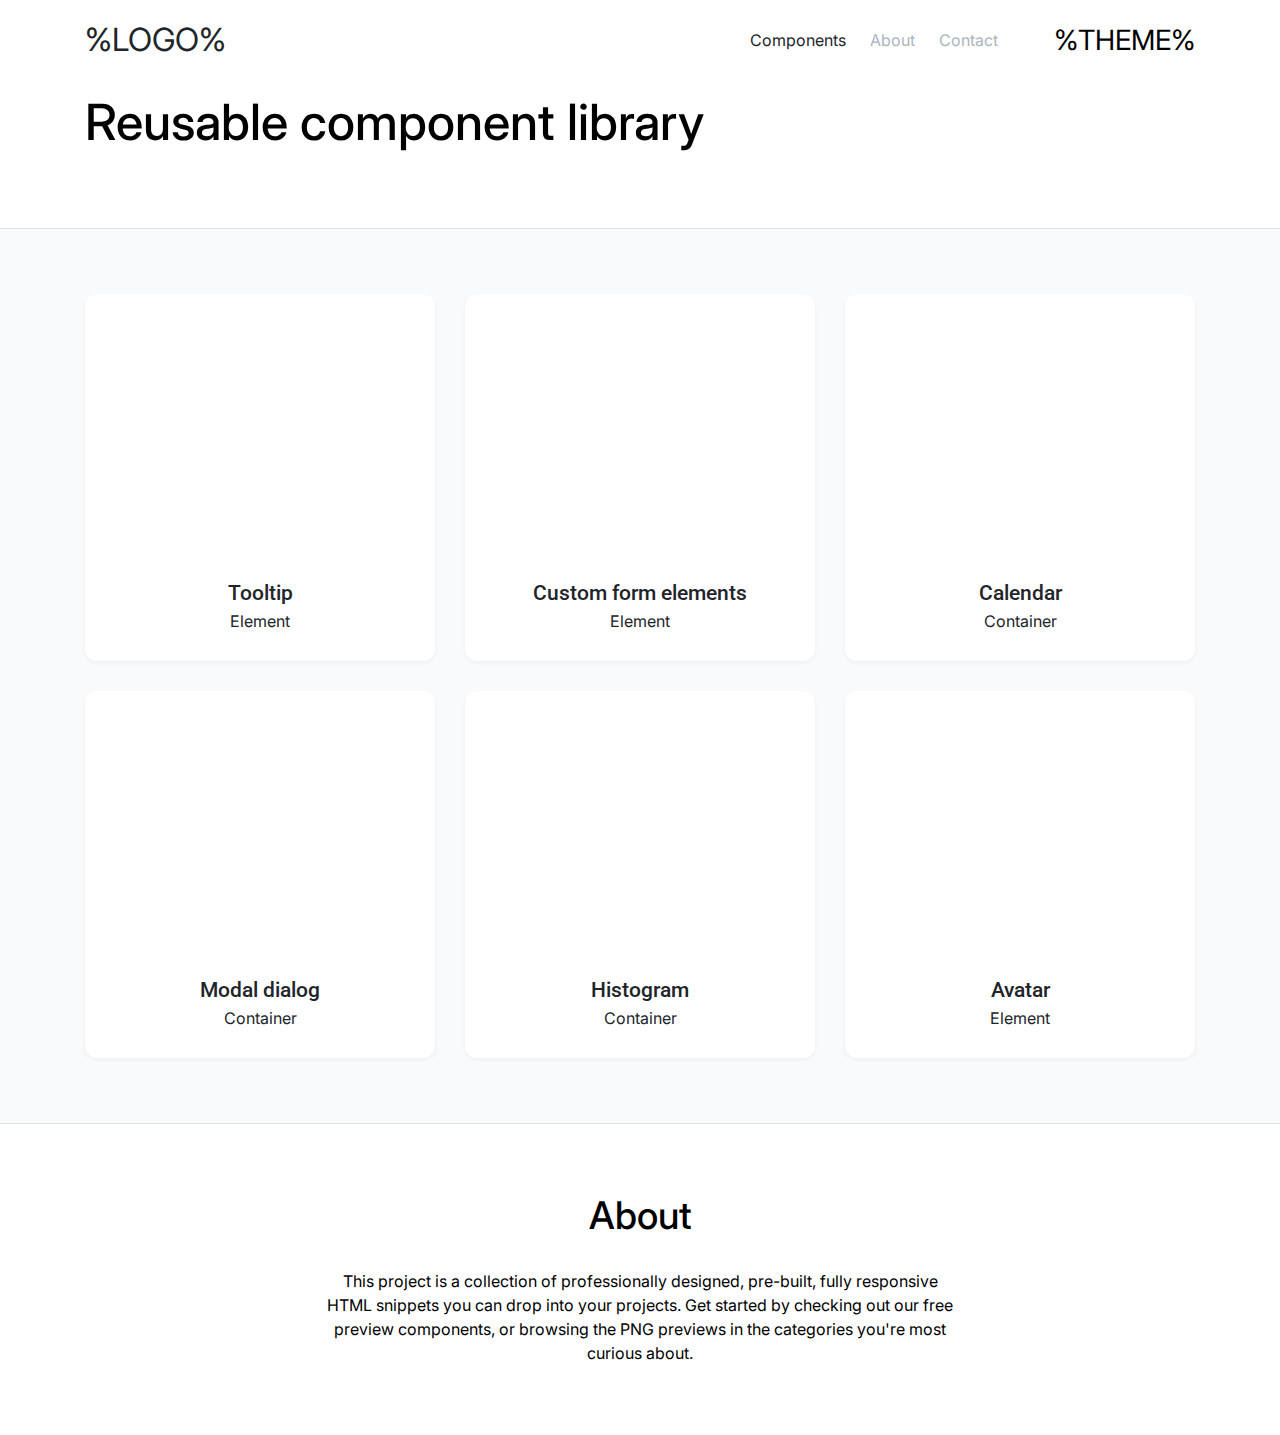
<file: index.html>
<!DOCTYPE html>
<html lang="ru">

<head>
	<meta charset="UTF-8">
	<meta name="viewport" content="width=device-width, initial-scale=1.0">
	<title>Home page</title>
	<link rel="stylesheet" href="./assets/css/main.css">
</head>

<body>
	<div class="page page_home">
		<header class="header">
			<div class="container">
				<div class="header__wrapper">
					<a href="/" class="header__logo">%LOGO%</a>

					<div class="menu header__controls">
						<nav class="header__navbar">
							<a href="#" class="header__link header__link_active">Components</a>
							<a href="#" class="header__link">About</a>
							<a href="#" class="header__link">Contact</a>
						</nav>

						<div class="header__theme-switch">%THEME%</div>
					</div>
				</div>

				<h1 class="header__heading">Reusable component library</h1>
			</div>
		</header>

		<main class="main page__cards">
			<div class="container">
				<div class="main__grid">
					<a class="card" href="#">
						<div class="card__content"></div>
						<div class="card__footer">
							<h3 class="card__title">Tooltip</h3>
							<span class="card__subtitle">Element</span>
						</div>
					</a>

					<a class="card" href="#">
						<div class="card__content"></div>
						<div class="card__footer">
							<h3 class="card__title">Custom form elements</h3>
							<span class="card__subtitle">Element</span>
						</div>
					</a>

					<a class="card" href="#">
						<div class="card__content"></div>
						<div class="card__footer">
							<h3 class="card__title">Calendar</h3>
							<span class="card__subtitle">Container</span>
						</div>
					</a>

					<a class="card" href="#">
						<div class="card__content"></div>
						<div class="card__footer">
							<h3 class="card__title">Modal dialog</h3>
							<span class="card__subtitle">Container</span>
						</div>
					</a>

					<a class="card" href="#">
						<div class="card__content"></div>
						<div class="card__footer">
							<h3 class="card__title">Histogram</h3>
							<span class="card__subtitle">Container</span>
						</div>
					</a>

					<a class="card" href="#">
						<div class="card__content"></div>
						<div class="card__footer">
							<h3 class="card__title">Avatar</h3>
							<span class="card__subtitle">Element</span>
						</div>
					</a>
				</div>
			</div>
		</main>

		<footer class="footer">
			<div class="container">
				<h2 class="footer__heading">About</h2>

				<p class="footer__description">This project is a collection of professionally designed, pre-built, fully
					responsive HTML snippets you can drop into your projects. Get started by checking out our free
					preview components, or browsing the PNG previews in the categories you're most curious about.
				</p>
			</div>
		</footer>
	</div>
</body>

</html>
</file>
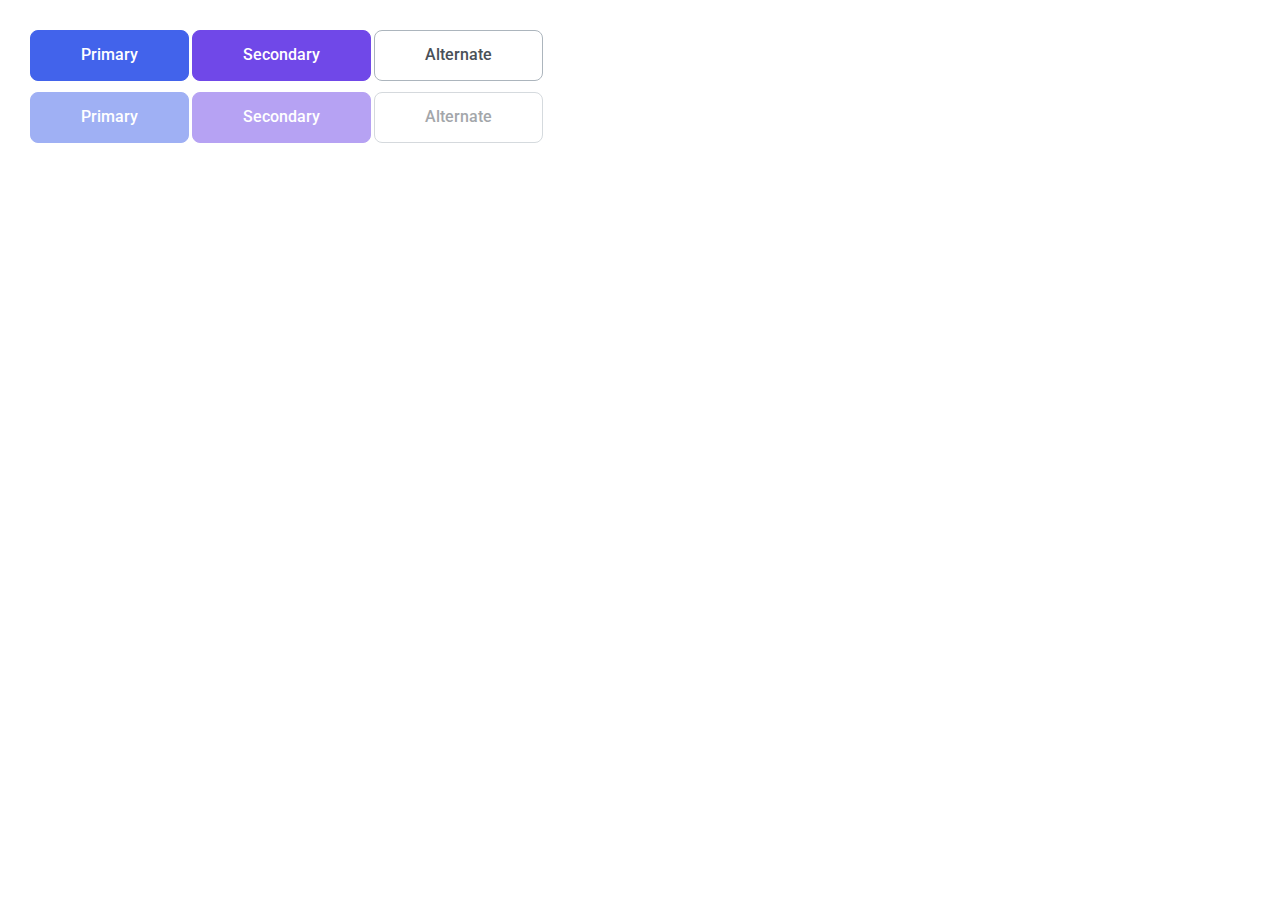
<file: 03-lection1/01-button/index.html>
<!DOCTYPE html>
<!-- Страница с кнопкой -->
<html lang="en">

<head>
    <link rel="stylesheet" href="../../assets/css/main.css">
    <link rel="stylesheet" href="./button.css">

    <style>
        body {
            padding: 30px;
        }
    </style>
</head>

<body>
    <div>
        <button class="button button_primary">Primary</button>
        <button class="button button_secondary">Secondary</button>
        <button class="button button_alternate">Alternate</button>
    </div>

    <br>

    <div>
        <button class="button button_primary" disabled>Primary</button>
        <button class="button button_secondary" disabled>Secondary</button>
        <button class="button button_alternate" disabled>Alternate</button>
    </div>
</body>

</html>
</file>
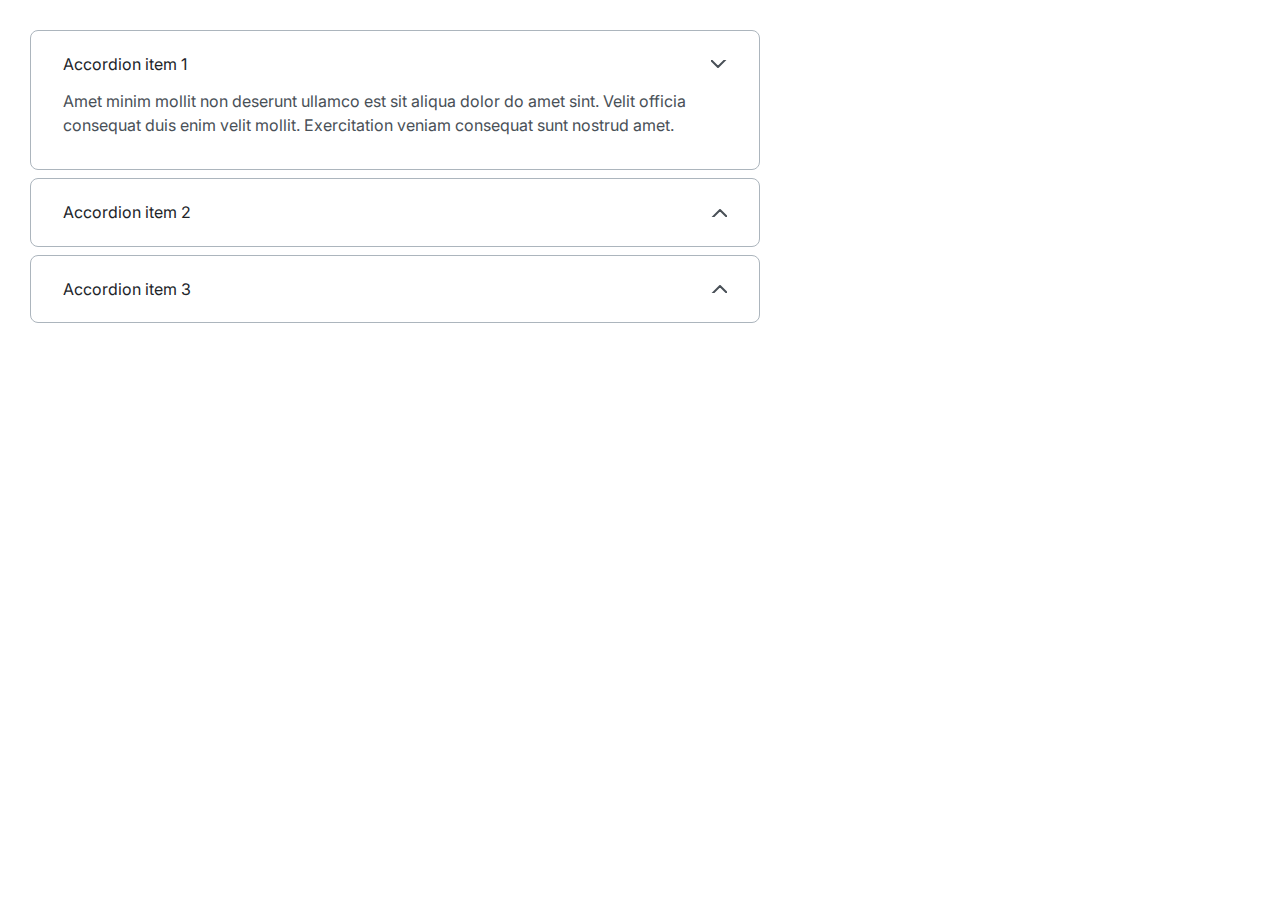
<file: 03-lection1/02-accordion/index.html>
<!DOCTYPE html>
<!-- Страница с аккордеоном -->
<html lang="en">

<head>
    <link rel="stylesheet" href="../../assets/css/main.css">
    <link rel="stylesheet" href="./accordion.css">

    <style>
        body {
            padding: 30px;
        }

        .wrapper {
            max-width: 730px;
        }
    </style>
</head>

<body>
    <div class="wrapper">
        <div class="accordion">
            <details class="accordion__item" open>
                <summary class="accordion__summary">
                    Accordion item 1
                </summary>

                <div class="accordion__content">
                    <span>
                        Amet minim mollit non deserunt ullamco est sit aliqua dolor do amet sint. Velit officia
                        consequat duis enim velit mollit. Exercitation veniam consequat sunt nostrud amet.
                    </span>
                </div>
            </details>

            <details class="accordion__item">
                <summary class="accordion__summary">
                    Accordion item 2
                </summary>

                <div class="accordion__content">
                    <span>
                        Eos dignissimos aliquid repellendus quam commodi aperiam ipsa, ex rerum beatae tenetur nam
                        consequatur dolor corrupti explicabo corporis sequi. Laudantium, velit unde.
                    </span>
                </div>
            </details>

            <details class="accordion__item">
                <summary class="accordion__summary">
                    Accordion item 3
                </summary>

                <div class="accordion__content">
                    <span>
                        Aliquam ad pariatur reprehenderit magni dolore consequatur quasi
                        consectetur nisi laborum velit. Voluptates quod harum incidunt eligendi
                        at quos dolorum, nihil nam.
                    </span>
                </div>
            </details>
        </div>
    </div>
</body>

</html>
</file>
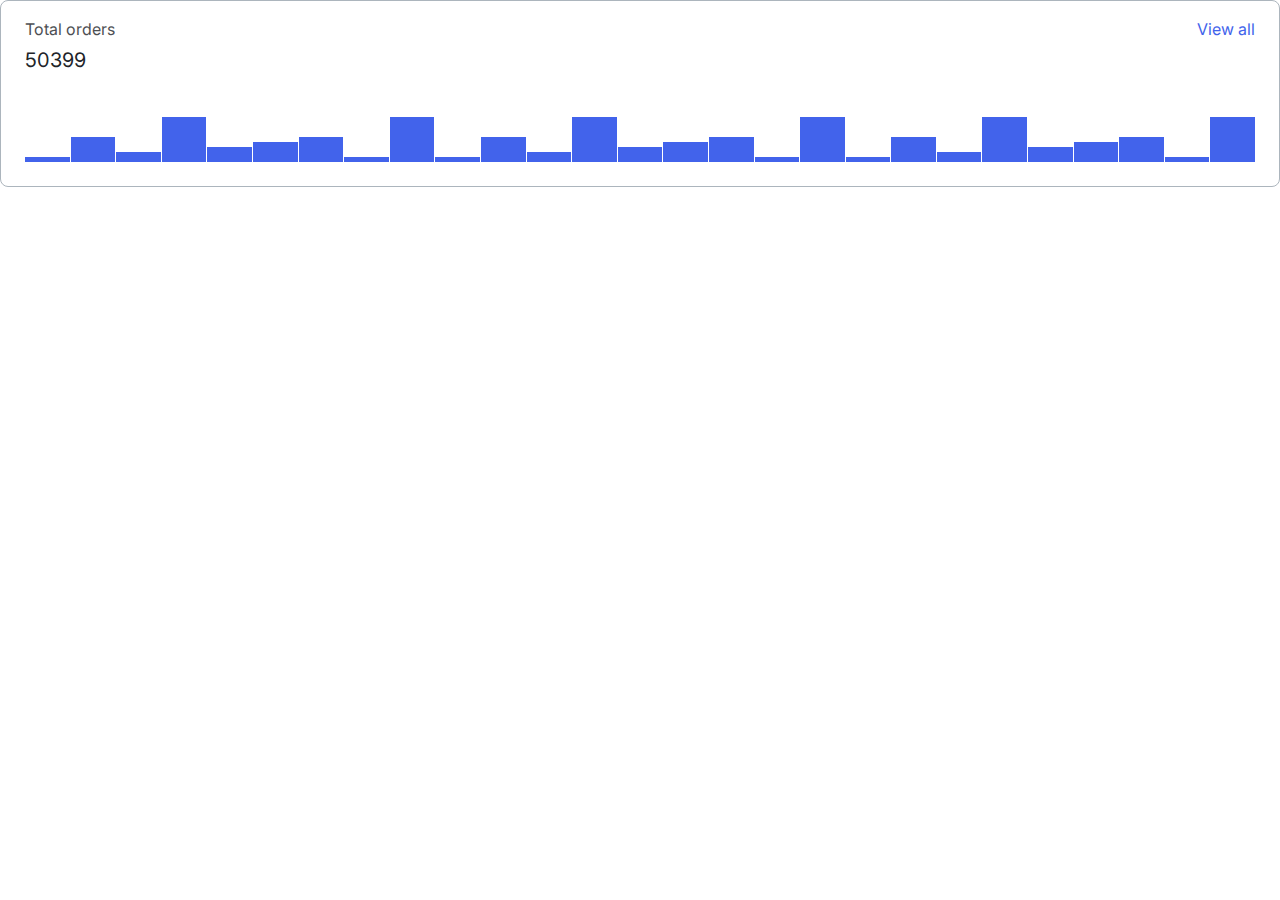
<file: 04-lection2/01-histogram/index.html>
<!DOCTYPE html>
<!-- Страница с гистограммой -->
<html lang="ru">
    <head>
        <link rel="stylesheet" href="../../assets/css/main.css">
        <link rel="stylesheet" href="./histogram.css">
    </head>
    <body>
        <div class="histogram">
            <div class="histogram__header">
                <p class="histogram__title">Total orders</p>
                <a href="#" class="histogram__link">View all</a>
            </div>
            <span class="histogram__total">50399</span>
            <div class="histogram__bars">
                <div class="histogram__bar" style="height: 10%"></div>
                <div class="histogram__bar" style="height: 50%"></div>
                <div class="histogram__bar" style="height: 20%"></div>
                <div class="histogram__bar" style="height: 90%"></div>
                <div class="histogram__bar" style="height: 30%"></div>
                <div class="histogram__bar" style="height: 40%"></div>
                <div class="histogram__bar" style="height: 50%"></div>
                <div class="histogram__bar" style="height: 10%"></div>
                <div class="histogram__bar" style="height: 90%"></div>
                <div class="histogram__bar" style="height: 10%"></div>
                <div class="histogram__bar" style="height: 50%"></div>
                <div class="histogram__bar" style="height: 20%"></div>
                <div class="histogram__bar" style="height: 90%"></div>
                <div class="histogram__bar" style="height: 30%"></div>
                <div class="histogram__bar" style="height: 40%"></div>
                <div class="histogram__bar" style="height: 50%"></div>
                <div class="histogram__bar" style="height: 10%"></div>
                <div class="histogram__bar" style="height: 90%"></div>
                <div class="histogram__bar" style="height: 10%"></div>
                <div class="histogram__bar" style="height: 50%"></div>
                <div class="histogram__bar" style="height: 20%"></div>
                <div class="histogram__bar" style="height: 90%"></div>
                <div class="histogram__bar" style="height: 30%"></div>
                <div class="histogram__bar" style="height: 40%"></div>
                <div class="histogram__bar" style="height: 50%"></div>
                <div class="histogram__bar" style="height: 10%"></div>
                <div class="histogram__bar" style="height: 90%"></div>
            </div>
        </div>
    </body>
</html>
</file>
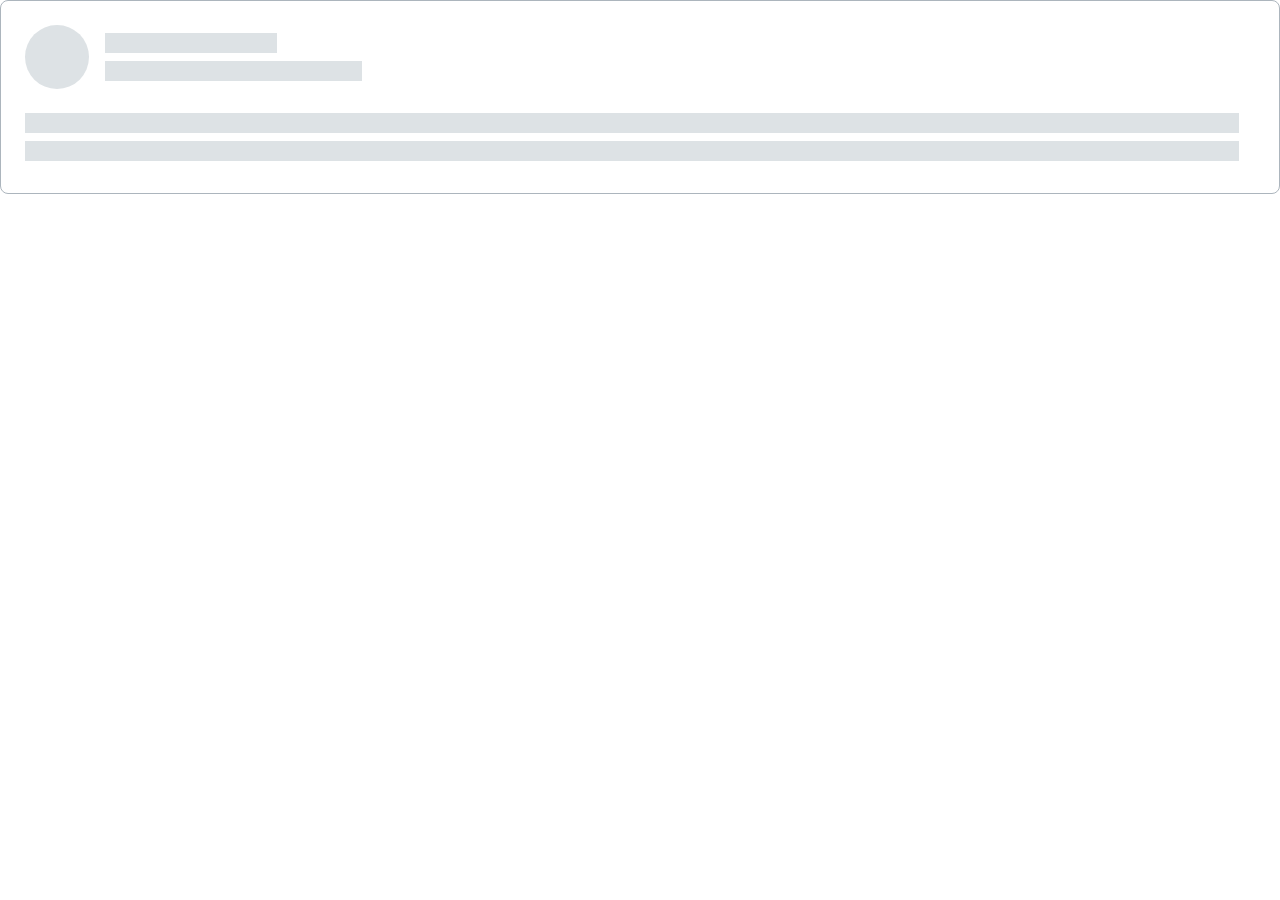
<file: 04-lection2/02-skeleton/index.html>
<!DOCTYPE html>
<!-- Страница со скелетоном -->
<html lang="ru">
    <head>
        <link rel="stylesheet" href="../../assets/css/main.css">
        <link rel="stylesheet" href="./skeleton.css">
    </head>
    <body>
        <div class="skeleton">
            <div class="skeleton__header">
                <div class="skeleton__circle"></div>
                <div class="skeleton__title">
                    <div class="skeleton__line skeleton__line_name"></div>
                    <div class="skeleton__line skeleton__line_date"></div>
                </div>
            </div>
            <div class="skeleton__body">
                <div class="skeleton__line"></div>
                <div class="skeleton__line"></div>
            </div>
        </div>
    </body>
</html>
</file>
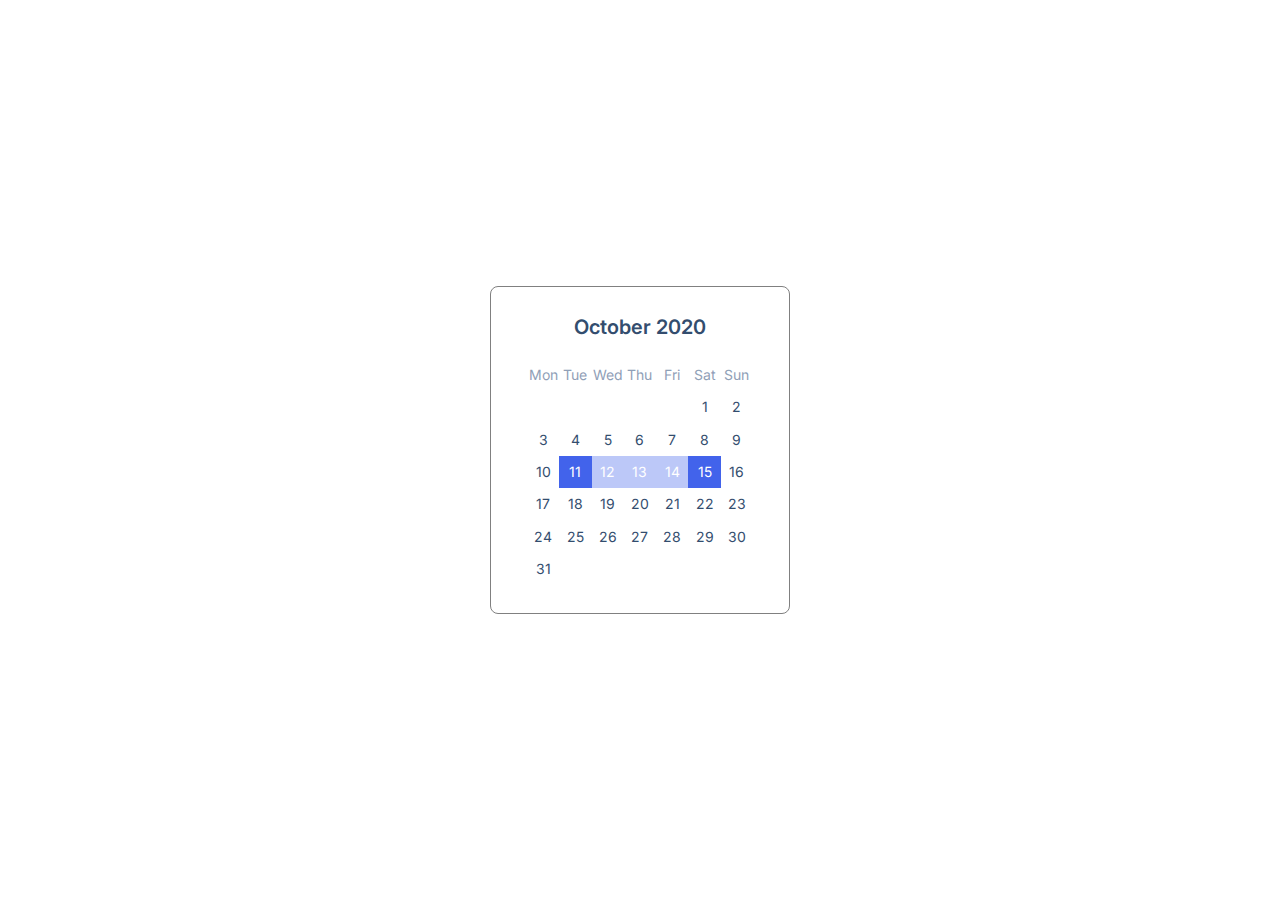
<file: 05-lection3/03-calendar/index.html>
<!DOCTYPE html>
<html lang="en">
<head>
    <meta charset="UTF-8">
    <title>Calendar</title>
    <link rel="stylesheet" href="../../assets/css/main.css">
    <link rel="stylesheet" href="./calendar.css">
    <link rel="stylesheet" href="./index.css">
</head>
<body>
    <div class="calendar">
        <div class="calendar__title">October 2020</div>
        <div class="calendar__wrapper">
            <div class="calendar__inner">
                <span class="calendar__item calendar__item_day">Mon</span>
                <span class="calendar__item calendar__item_day">Tue</span>
                <span class="calendar__item calendar__item_day">Wed</span>
                <span class="calendar__item calendar__item_day">Thu</span>
                <span class="calendar__item calendar__item_day">Fri</span>
                <span class="calendar__item calendar__item_day">Sat</span>
                <span class="calendar__item calendar__item_day">Sun</span>
                <span class="calendar__item"></span>
                <span class="calendar__item"></span>
                <span class="calendar__item"></span>
                <span class="calendar__item"></span>
                <span class="calendar__item"></span>
                <span class="calendar__item">1</span>
                <span class="calendar__item">2</span>
                <span class="calendar__item">3</span>
                <span class="calendar__item">4</span>
                <span class="calendar__item">5</span>
                <span class="calendar__item">6</span>
                <span class="calendar__item">7</span>
                <span class="calendar__item">8</span>
                <span class="calendar__item">9</span>
                <span class="calendar__item">10</span>
                <span class="calendar__item calendar__item_active">11</span>
                <span class="calendar__item calendar__item_between-active">12</span>
                <span class="calendar__item calendar__item_between-active">13</span>
                <span class="calendar__item calendar__item_between-active">14</span>
                <span class="calendar__item calendar__item_active">15</span>
                <span class="calendar__item">16</span>
                <span class="calendar__item">17</span>
                <span class="calendar__item">18</span>
                <span class="calendar__item">19</span>
                <span class="calendar__item">20</span>
                <span class="calendar__item">21</span>
                <span class="calendar__item">22</span>
                <span class="calendar__item">23</span>
                <span class="calendar__item">24</span>
                <span class="calendar__item">25</span>
                <span class="calendar__item">26</span>
                <span class="calendar__item">27</span>
                <span class="calendar__item">28</span>
                <span class="calendar__item">29</span>
                <span class="calendar__item">30</span>
                <span class="calendar__item">31</span>
            </div>
        </div>
    </div>
</body>
</html>
</file>
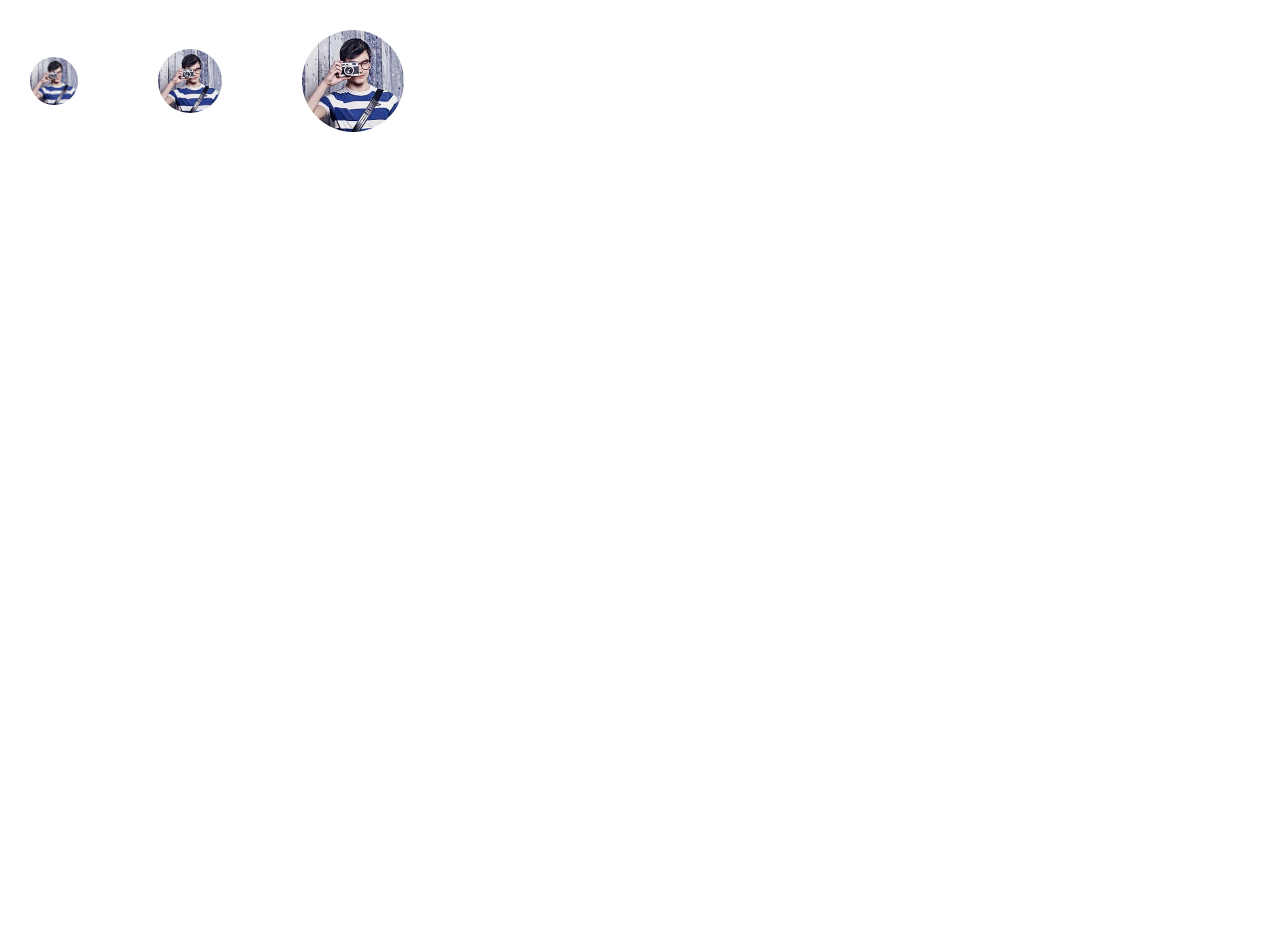
<file: 06-lection4/01-avatar/index.html>
<!DOCTYPE html>
<!-- Страница с аватаром -->
<html lang="en">

<head>
	<link rel="stylesheet" href="../../assets/css/main.css">
	<link rel="stylesheet" href="./avatar.css">

	<style>
		body {
			margin: 30px;
		}

		.wrapper {
			display: flex;
			align-items: center;
			gap: 40px;
		}
	</style>
</head>

<body>
	<div class="wrapper">
		<div class="avatar avatar_sm">
			<img class="avatar__image" src="./public/avatar-200.jpg" alt="User avatar">
		</div>

		<br>

		<div class="avatar avatar_md">
			<img class="avatar__image" src="./public/avatar-200.jpg" alt="User avatar">
		</div>

		<br>

		<div class="avatar avatar_lg">
			<img class="avatar__image" src="./public/avatar-200.jpg" alt="User avatar">
		</div>
	</div>
</body>

</html>
</file>
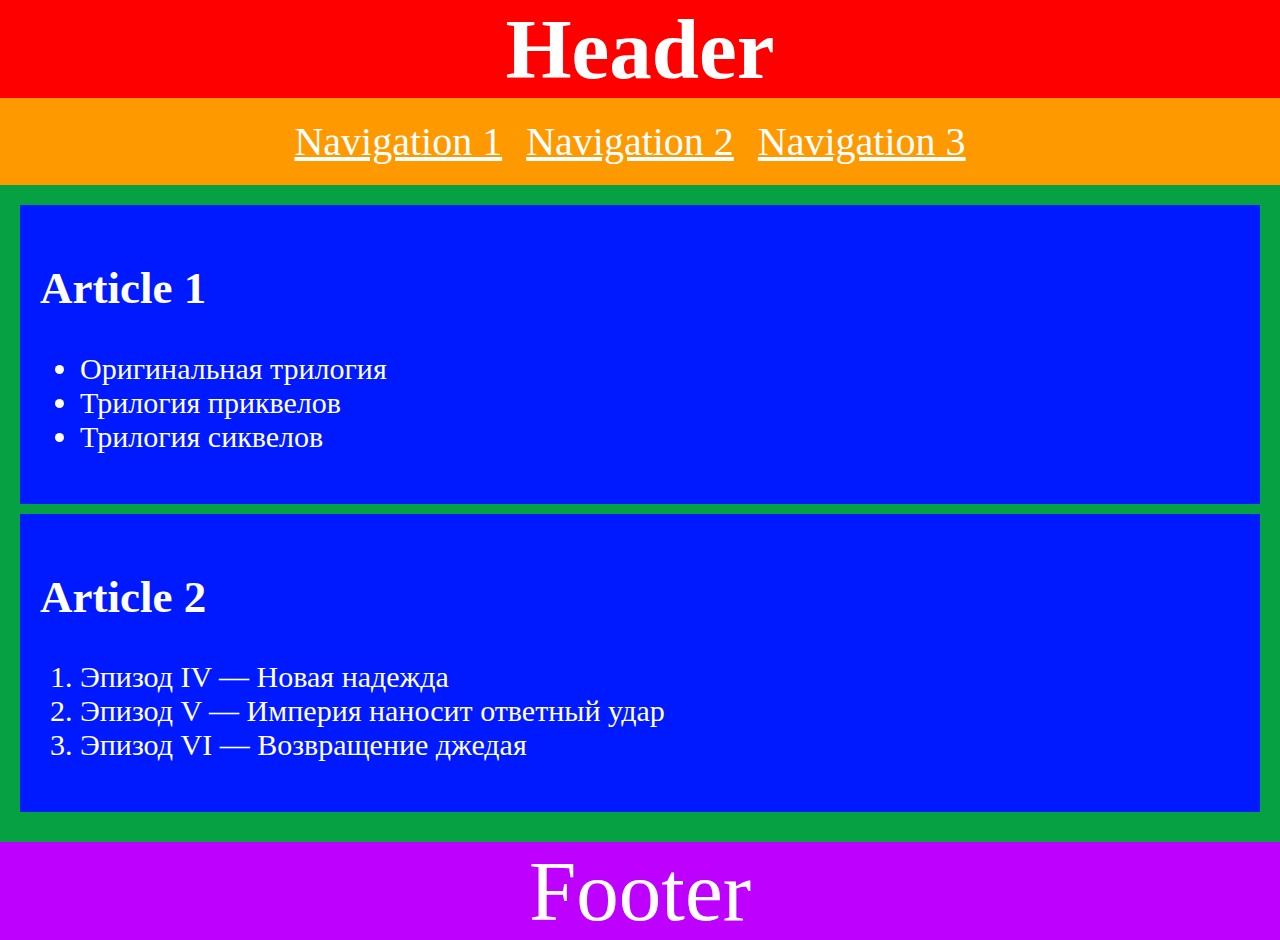
<file: 02-dz0/01-semantic-mockup/solution.html>
<!DOCTYPE html>
<html lang="ru">
  <head>
    <meta charset="utf-8">
    <title>Семантическая разметка страницы</title>
    <style>
      body {
        color: white;
        margin: 0;
      }

      .header {
        background: #FF0000;
        text-align: center;
      }

      .title {
        font-size: 85px;
        margin: 0;
      }

      .navigation {
        background: #FF9900;
        padding: 20px;
      }

      .link {
        font-size: 40px;
        color: white;
        margin-right: 20px;
      }

      .main {
        background: #05A143;
        padding: 20px;
      }

      .article {
        background: #001AFF;
        padding: 20px;
        font-size: 30px;
        margin-bottom: 10px;
      }

      .footer {
        background: #BD00FF;
        text-align: center;
        font-size: 85px;
      }
    </style>
  </head>
  <body>
    <header class="header">
      <h1 class="title">Header</h1>
      <nav class="navigation">
        <a class="link" href="#">Navigation 1</a>
        <a class="link" href="#">Navigation 2</a>
        <a class="link" href="#">Navigation 3</a>
      </nav>
    </header>
    <main class="main">
      <article class="article">
        <h2>Article 1</h2>
        <ul>
          <li>Оригинальная трилогия</li>
          <li>Трилогия приквелов</li>
          <li>Трилогия сиквелов</li>
        </ul>
      </article>
      <article class="article">
        <h2>Article 2</h2>
        <ol>
          <li>Эпизод IV — Новая надежда</li>
          <li>Эпизод V — Империя наносит ответный удар	</li>
          <li>Эпизод VI — Возвращение джедая</li>
        </ol>
      </article>
    </main>
    <footer class="footer">Footer</footer>
  </body>
</html>
</file>
<file: 03-lection1/01-button/button.css>
.button {
	--transition-params: .2s ease-in;

	padding: 15px 50px;

	font-family: 'Roboto', sans-serif;
	font-size: 1.6rem;
	font-weight: 500;
	line-height: 1.875rem;
	color: var(--white);

	border: 1px solid;
	border-radius: 8px;

	cursor: pointer;

	transition:
		opacity var(--transition-params),
		background-color var(--transition-params),
		border-color var(--transition-params);
}

.button_primary {
	border-color: var(--primary);

	background-color: var(--primary);
}

.button_primary:hover {
	border-color: var(--primary-hover);

	background-color: var(--primary-hover);
}

.button_secondary {
	border-color: var(--secondary);

	background-color: var(--secondary);
}

.button_secondary:hover {
	border-color: var(--secondary-hover);

	background-color: var(--secondary-hover);
}

.button_alternate {
	color: var(--grey-4);

	border-color: var(--grey-3);

	background-color: transparent;
}

.button_alternate:hover {
	border-color: var(--black);
}

.button:disabled {
	opacity: 0.5;

	pointer-events: none;
}
</file>
<file: 03-lection1/02-accordion/accordion.css>
.accordion {
	
}

.accordion__item {
	margin-bottom: 8px;

	border: 1px solid var(--grey-3);
	border-radius: 8px;
}

.accordion__item:last-child {
	margin-bottom: 0;
}

.accordion__summary {
	display: flex;
	justify-content: space-between;
	align-items: center;
	padding: 24px 32px;

	font-size: 1.6rem;
	color: var(--black);

	user-select: none;
	cursor: pointer;
}

.accordion__summary::-webkit-details-marker {
	display: none;
}

.accordion__summary::after {
	content: "";

	width: 16px;
	height: 8px;

	background-image: url('../../assets/images/chevron-up.svg');

	transition: transform .2s ease-out;
}

.accordion__content {
	padding: 0 32px 32px;

	font-size: 1.6rem;
	line-height: 2.4rem;
	color: var(--grey-4);
}

.accordion__item[open] > .accordion__summary {
	padding-bottom: 16px;
}

.accordion__item[open] > .accordion__summary::after {
	transform: rotate(180deg);
}
</file>
<file: 04-lection2/01-histogram/histogram.css>
.histogram {
    width: 100%;
    border: 1px solid #ACB5BD;
    box-sizing: border-box;
    border-radius: 8px;
    background-color: #FFFFFF;
    padding: 16px 24px 24px 24px;
}

.histogram__bars {
    display: flex;
    justify-content: stretch;
    flex-wrap: nowrap;
    width: 100%;
    align-items: flex-end;
    flex-direction: row;
    height: 50px;
}

.histogram__bar {
    flex: 1 0 auto;
    margin-right: 1px;
    background: #4263EB;
}

.histogram__bar:last-child {
    margin-right: 0;
}

.histogram__header {
    display: flex;
    justify-content: space-between;
    margin-bottom: 6px;
}

.histogram__title {
    margin: 0;
    font-size: 16px;
    line-height: 24px;
    color: #212429;
    opacity: 0.8;
}

.histogram__link {
    display: block;
    color: #4263EB;
    font-size: 16px;
    line-height: 24px;
    margin-left: 20px;
    text-decoration: none;
}

.histogram__total {
    font-size: 20px;
    line-height: 26px;
    margin-bottom: 39px;
    display: block;
    color: #212429;
}
</file>
<file: 04-lection2/02-skeleton/skeleton.css>
.skeleton {
    border: 1px solid #ACB5BD;
    padding: 24px 40px 32px 24px;
    border-radius: 8px;
}

.skeleton__header {
    display: flex;
    align-items: center;
    margin-bottom: 24px;
}

.skeleton__circle {
    flex-shrink: 0;
    width: 64px;
    height: 64px;
    border-radius: 50%;
    background: #DDE2E5;
}

.skeleton__title {
    flex-shrink: 1;
    flex-basis: 100%;
    margin-left: 16px;
}

.skeleton__line {
    height: 20px;
    max-width: 100%;
    width: 100%;
    margin-bottom: 8px;
    background: #DDE2E5;
}

.skeleton__line:last-child {
    margin-bottom: 0;
}

.skeleton__line_name {
    max-width: 172px;
}

.skeleton__line_date {
    max-width: 257px;
}
</file>
<file: 05-lection3/03-calendar/calendar.css>
.calendar {
    border: 1px solid gray;
    border-radius: 8px;
    padding: 28px 36px;
    width: 100%;
    max-width: 300px;
}

.calendar__title {
    font-weight: 600;
    font-size: 20px;
    line-height: 24px;
    color: #334D6E;
    text-align: center;
    margin-bottom: 20px;
}

.calendar__wrapper {
    padding-bottom: 100%;
    position: relative;
}

.calendar__inner {
    position: absolute;
    top: 0;
    bottom: 0;
    left: 0;
    right: 0;
    display: grid;
    grid-template-columns: repeat(7, 1fr);
}

.calendar__item {
    display: flex;
    justify-content: center;
    align-items: center;
    font-size: 14px;
    line-height: 20px;
    color: #334D6E;
}

.calendar__item_day {
    color: #90A0B7;
}

.calendar__item_active {
    background: #4263EB;
    color: white;
}

.calendar__item_between-active {
    background: #a0b1f5b3;
    color: white;
}
</file>
<file: 05-lection3/03-calendar/index.css>
html {
    height: 100%;
}

body {
    margin: 0;
    display: flex;
    justify-content: center;
    align-items: center;
    height: 100%;
}
</file>
<file: 06-lection4/01-avatar/avatar.css>
.avatar {
	overflow: hidden;
	
	border-radius: 50%;
}

.avatar_lg {
	width: 102px;
	height: 102px;
}

.avatar_md {
	width: 64px;
	height: 64px;
}

.avatar_sm {
	width: 48px;
	height: 48px;
}

.avatar__image {
	display: block;
	width: 100%;
	height: 100%;

	object-fit: cover;
}
</file>
<file: assets/css/main.css>
@import './normalize.css';

@import '../fonts/fonts.css';

@import '../../components/index.css';

:root {
    --white: #FFFFFF;
    --black: #212429;
    --black-pale: #2124290D;
    --pink: #F784AD;
    --purple: #7048E8;
    --purple-dark: #5028C6;
    --blue: #4263EB;
    --blue-light: #334D6E;
    --blue-dark: #2342C0;
    --blue-pale: #A0B1F533;
    --red: #F03D3E;
    --orange: #D84910;
    --grey-1: #F8F9FA;
    --grey-2: #DDE2E5;
    --grey-3: #ACB5BD;
    --grey-4: #495057;
    --grey-5: #F9FAFC;
    --grey-cold: #334D6E;
    --grey-cold-2: #90A0B7;

    --semi-grey: #C4C4C480;

    --error: var(--red);
    --success: var(--blue);
    --notification: var(--orange);

    --primary: var(--blue);
    --secondary: var(--purple);

    --primary-hover: var(--blue-dark);
    --secondary-hover: var(--purple-dark);
}

*,
*::before,
*::after {
    box-sizing: border-box;
}

html {
    height: 100%;

    font-size: 62.5%;
}

body {
    height: 100%;

    font-family: 'Inter', sans-serif;
}
</file>
